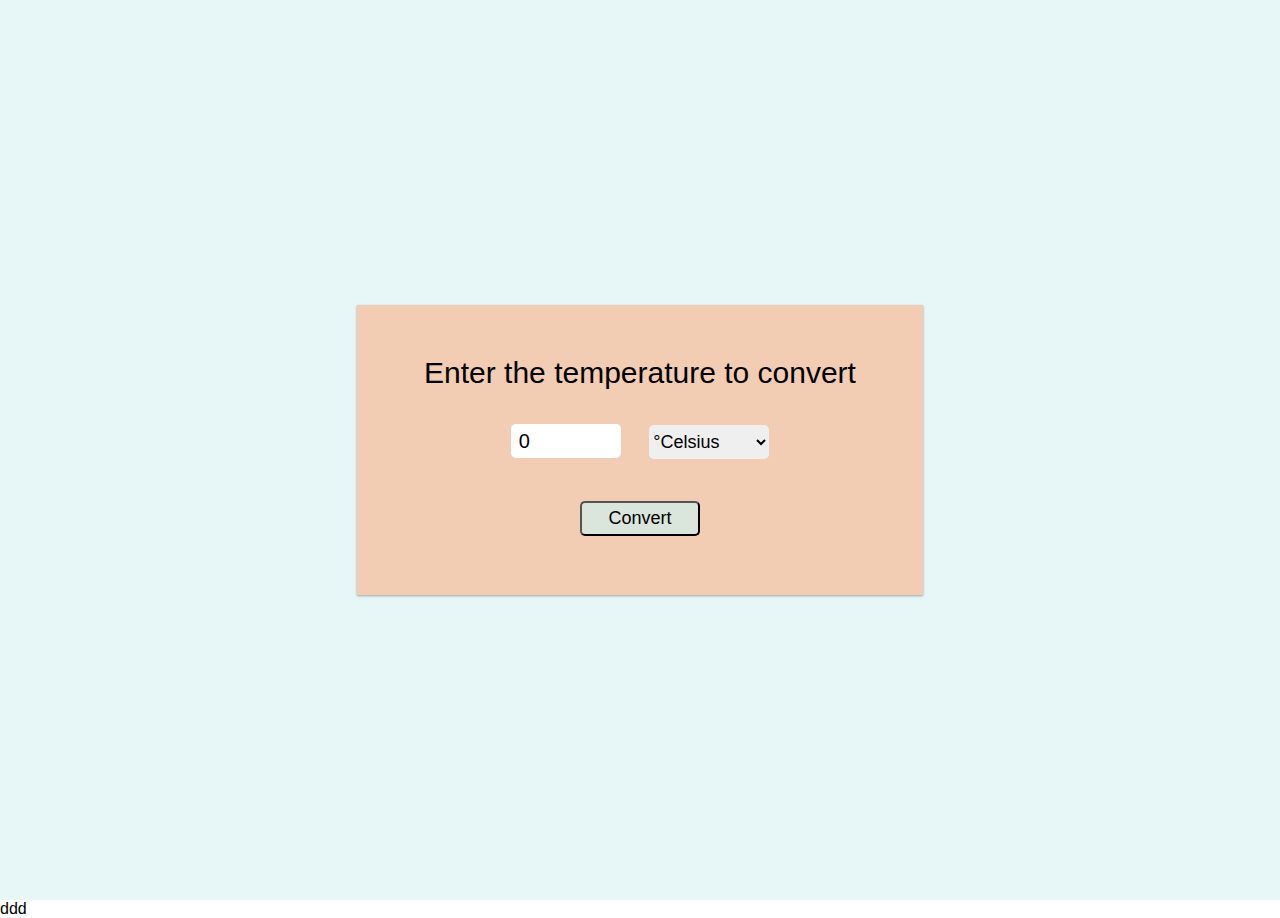
<file: task3/index.html>
<!DOCTYPE html>
<html lang="en">

<head>
    <meta charset="UTF-8">
    <meta http-equiv="X-UA-Compatible" content="IE=edge">
    <meta name="viewport" content="width=device-width, initial-scale=1.0">
    <link rel="stylesheet" href="style.css">
    <title>Temperature converter</title>
</head>

<body>
    <div class="container">
        <form id="calcTemp" onsubmit="calculateTemp(); return false">
            <label for="temp">Enter the temperature to convert</label>
            <br>
            <input type="number" name="temp" id="temp" value="0">
            <select name="temp_diff" id="temp_diff">
                <option value="cel">&#176;Celsius</option>
                <option value="fah">&#176;Fahrenheit</option>
                
            </select>
            <br>
            <input type="submit" value="Convert" name="temp" id="submit">
            <br>
            <span id="result"></span>
        </form>
    </div>

    <script src="script.js"></script>
</body>

</html>ddd
</file>
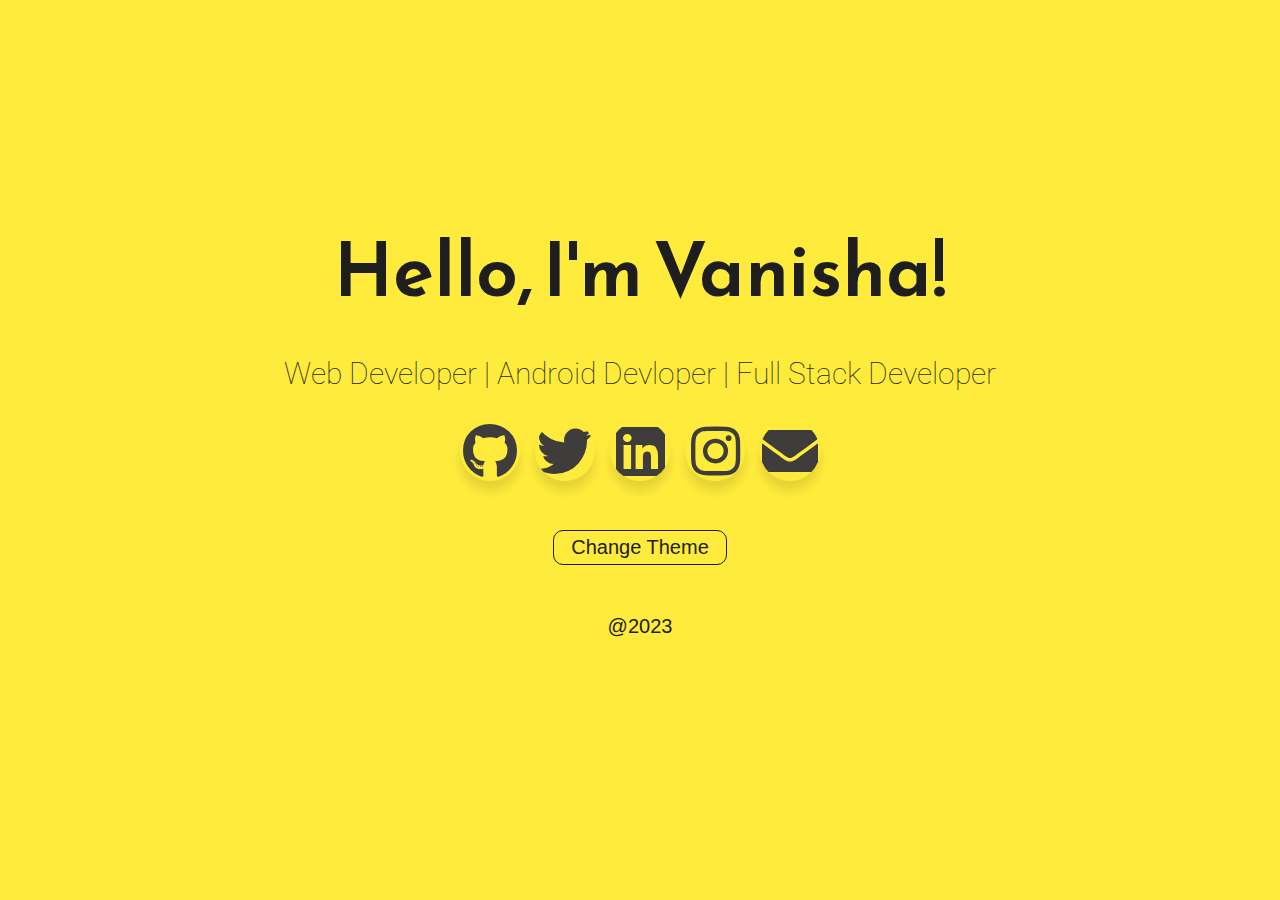
<file: task1/task1.html>
<html>

<head>
  <meta charset="utf-8" />
  <meta http-equiv="X-UA-Compatible" content="IE=edge" />
  <meta name="viewport" content="width=device-width, initial-scale=1.0" />

  <title>Vanisha | Portfolio</title>

  <link rel="icon" href="css/favicon.ico" type="image/png" />

  <link href="https://fonts.googleapis.com/css?family=Reem+Kufi|Roboto:300" rel="stylesheet" />
  <link href="https://use.fontawesome.com/releases/v5.12.0/css/all.css" rel="stylesheet" />
  <link rel="stylesheet" href="css/reset.css" />
  <link rel="stylesheet" href="css/styles.css" />
  <script type="text/javascript" src="css/index.js"></script>

  <link id="theme" rel="stylesheet" type="text/css" href="css/9.css" />

</head>

<body>
  <main>
    <div class="intro">Hello, I'm Vanisha!</div>
    <div class="tagline">
       Web Developer | Android Devloper | Full Stack Developer
    </div>
    <div class="icons-social">
      <div class="button">

        <div class="icon"><a target="_blank" id="github" href="https://github.com/harshit2024"><i class="fab fa-github">
            </i> </div>
        </a>
        <span>Github</span>

      </div>
      <div class="button">
        <div class="icon"><a target="_blank" id="twitter" href="https://twitter.com/Harshit_07_"><i
              class="fab fa-twitter"></i></a> </div>
        <span>Twitter</span>


      </div>
      <div class="button">

        <div class="icon"><a target="_blank" id="linkedin" href="https://linkedin.com/in/harshit-srivastava-ab4731210"><i
              class="fab fa-linkedin"></i></a> </div>
        <span>LinkedIn</span>
      </div>
      <div class="button">

        <div class="icon"> <a target="_blank" id="instagram" href="https://instagram.com/_harshit_s07"><i
              class="fab fa-instagram"></i></a> </div>
        <span>Instagram</span>
      </div>
      <div class="button">

        <div class="icon"> <a target="_blank" id="email"
            href="https://mail.google.com/mail/?view=cm&fs=1&to=harshitgsrivastava07@gmail.com"><i
              class="fas fa-envelope"></i></a> </div>
        <span>Gmail</span>
      </div>
    </div>
    <div class="theme_div">
      <button class="change_theme" type="button" onclick="changeColors()">Change Theme</button>
    </div>


    <h class="new">@2023</h>
  </main>

</body>

</html>
</file>
<file: task3/style.css>
@import url('https://fonts.googleapis.com/css2?family=Raleway:ital,wght@0,300;0,500;0,600;0,700;1,300;1,400;1,500;1,600;1,700&family=Roboto:wght@100;300;400;700&family=Ubuntu:ital,wght@0,300;0,400;0,500;1,300;1,400;1,500;1,700&display=swap');

* {
    box-sizing: border-box;
    padding: 0;
    margin: 0;
    font-family: 'Poppins', sans-serif;
}

.container {
    display: flex;
    justify-content: center;
    align-items: center;
    height: 100vh;
    text-align: center;
    background-color: rgb(231, 247, 247);
}

#calcTemp {
    padding: 29px 67px;
    min-height: 290px;
    background-color: #f3cdb3;
    box-shadow: rgba(0, 0, 0, 0.12) 0px 1px 3px, rgba(0, 0, 0, 0.24) 0px 1px 2px;
}

label {
    font-size: 30px;
    line-height: 78px;
}

#temp {
    width: 110px;
    height: 34px;
    border-radius: 5px;
    margin: 12px;
    padding: 8px;
    font-size: 20px;
    font-weight: 500;
    border: none;
    outline: none;
}

#temp_diff {
    width: 120px;
    height: 34px;
    border-radius: 5px;
    margin: 12px;
    font-size: 18px;
    font-weight: 500;
    border: none;
    outline: none;
}

#submit {
    width: 120px;
    border-radius: 5px;
    margin: 30px 0 20px 0;
    font-size: 18px;
    background-color: rgb(218 229 220);
    padding: 5px;
    transition: all 0.5s ease;
}

#submit:hover{
    background-color: antiquewhite;
    cursor: pointer;
}

#result{
    font-size: 27px;
}
</file>
<file: task1/css/styles.css>
/* Typography */

html {
    font-family: "Roboto", sans-serif;
  }
  
  @media (min-width: 576px) {
    html {
      font-size: 14px;
    }
  }
  
  @media (min-width: 768px) {
    html {
      font-size: 16px;
    }
  }
  
  @media (min-width: 992px) {
    html {
      font-size: 18px;
    }
  }
  
  @media (min-width: 1200px) {
    html {
      font-size: 20px;
    }
  }
  
  .icons-social i {
    font-size: 3em;
  }
  
  /* Custom Styles */
  
  main {
    display: flex;
    flex-direction: column;
    min-height: 100vh;
    justify-content: center;
    padding: 0 30px;
    text-align: center;
  }
  
  .new{
    font-weight:500;
   font-family:sans-serif;
    padding:50px;
  }
  main > .intro {
    font-family: "Reem Kufi", sans-serif;
    font-size: 3.75em;
    font-weight: 600;
  }
  
  main > .tagline {
    font-size: 1.5rem;
    margin: 1.5rem 0;
    font-weight: 100;
  }
  
  
  .devto {
    margin-bottom: -0.2rem;
  }
  
  .devto svg {
    margin-bottom: -0.2rem;
    margin-left: 0.675rem;
    width: 2.65rem;
    height: 2.65rem;
  }
  
  .change_theme {
    background-color: #FFEB3B;
    border: 1px solid #1E1E1E;
    color: #1E1E1E;
    padding: 0.25rem 0.85rem;
    border-radius: 10px;
    font-size: 1.0rem;
    margin-top: 44px;
  }
  .icons-social{
    place-items: center;
  }
  .icons-social .button{
    display: inline-block;
    height: 60px;
    width: 60px;
    margin: 0px 5px ;
    border-radius: 50px;
    cursor: pointer;
    box-shadow: 0px 10px 10px rgba(0 , 0 , 0 , 0.1);
    transition: all 0.2s ease-in-out;
    overflow: hidden;
  
  }
  .icons-social .button:hover{
    width: 200px;
  }
  .icons-social .button .icon{
    display: inline-block;
    height: 60px;
    width: 60px;
    border-radius: 50px;
    box-sizing: border-box;
    line-height: 60px;
  
  }
  .icons-social .button .icon i{
    font-size: 56px;
    line-height: 60px;
    
  
  }
  .icons-social .button span{
    font-size: 20px;
    font-weight:bold;
    line-height: 60px;
    margin-left: 10px;
    
  }
</file>
<file: task1/css/9.css>
main {
	background: #FFEB3B;
	color: #1E1E1E;
}

.icons-social a {
	color: #3f3c3c;
}

.icons-social a svg path{
	fill: #1E1E1E;
}

.change_theme {
	background-color: #FFEB3B;
	border: 1px solid #1E1E1E;
	color: #1E1E1E;

}
</file>
